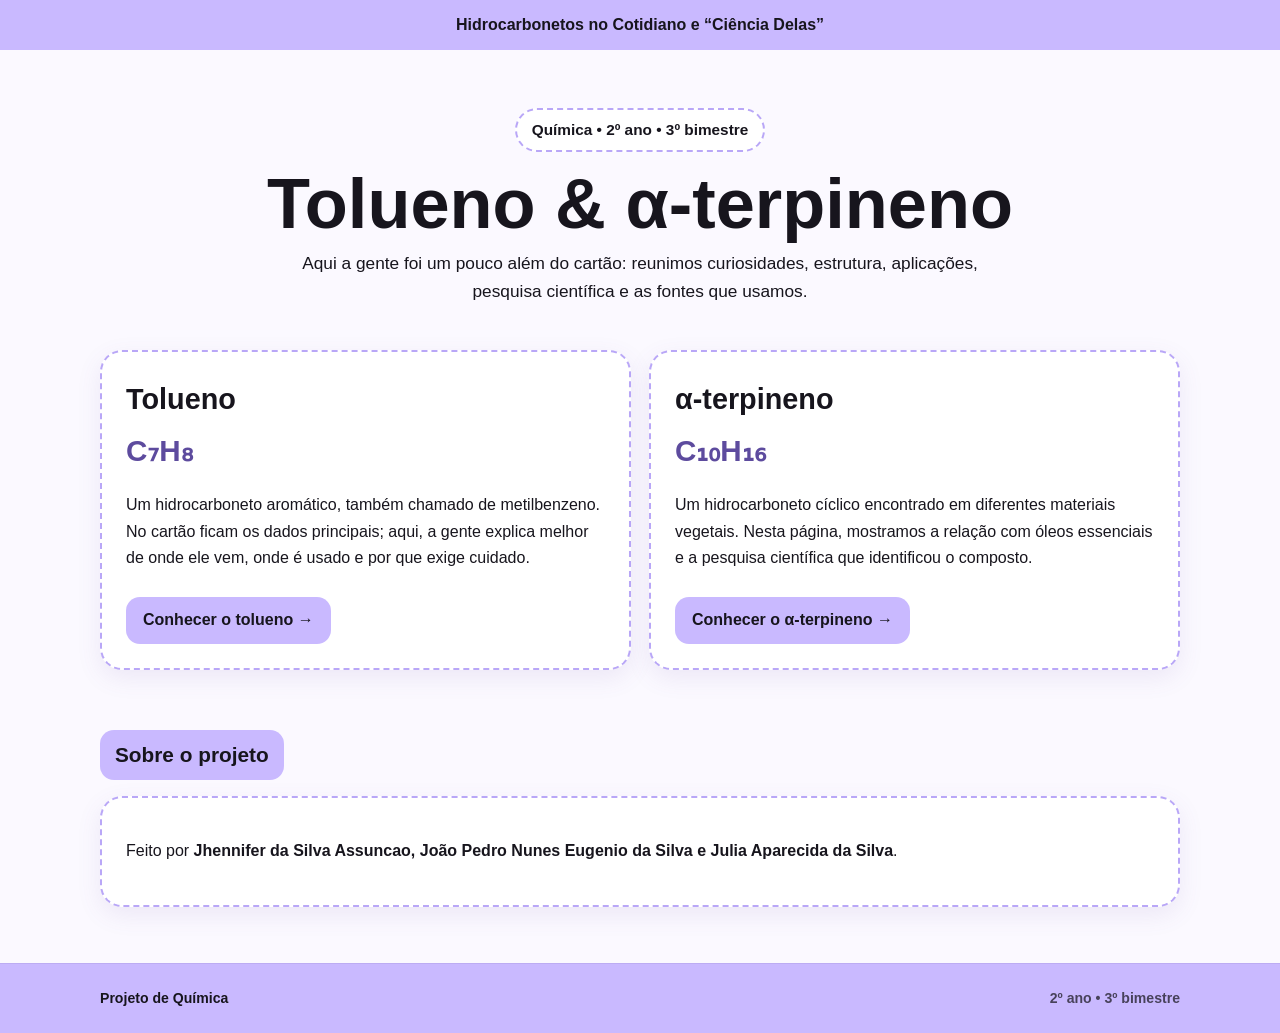
<file: index.html>
<!DOCTYPE html><html lang="pt-BR"><head><meta charset="UTF-8"><meta name="viewport" content="width=device-width, initial-scale=1.0"><meta name="theme-color" content="#c9b9ff"><meta name="description" content="Projeto de Química sobre tolueno e alfa-terpineno."><title>Hidrocarbonetos no Cotidiano | Ciência Delas</title><link rel="stylesheet" href="style.css"></head><body>
<div class="topbar">Hidrocarbonetos no Cotidiano e “Ciência Delas”</div>
<main class="container">
<section class="hero"><span class="kicker">Química • 2º ano • 3º bimestre</span><h1>Tolueno &amp; α-terpineno</h1><p>Aqui a gente foi um pouco além do cartão: reunimos curiosidades, estrutura, aplicações, pesquisa científica e as fontes que usamos.</p></section>
<section class="cards" aria-label="Escolha um hidrocarboneto">
<article class="card"><h2>Tolueno</h2><div class="formula">C₇H₈</div><p>Um hidrocarboneto aromático, também chamado de metilbenzeno. No cartão ficam os dados principais; aqui, a gente explica melhor de onde ele vem, onde é usado e por que exige cuidado.</p><a class="button" href="tolueno.html">Conhecer o tolueno →</a></article>
<article class="card"><h2>α-terpineno</h2><div class="formula">C₁₀H₁₆</div><p>Um hidrocarboneto cíclico encontrado em diferentes materiais vegetais. Nesta página, mostramos a relação com óleos essenciais e a pesquisa científica que identificou o composto.</p><a class="button" href="alfa-terpineno.html">Conhecer o α-terpineno →</a></article>
</section>
<section class="section"><span class="section-title">Sobre o projeto</span><div class="info" style="margin-top:16px"><p>Feito por <strong>Jhennifer da Silva Assuncao, João Pedro Nunes Eugenio da Silva e Julia Aparecida da Silva</strong>.</p></div></section>
</main><footer><div class="container footer-inner"><strong>Projeto de Química</strong><span>2º ano • 3º bimestre</span></div></footer></body></html>
</file>
<file: style.css>
:root {
  --lilas: #c9b9ff;
  --lilas-escuro: #a995f2;
  --fundo: #fbf9ff;
  --texto: #17151d;
  --branco: #fff;
  --borda: #b9a7f7;
  --sombra: 0 8px 24px rgba(104, 78, 170, .10);
}

* {
  box-sizing: border-box;
}

html {
  scroll-behavior: smooth;
  overflow-x: hidden;
}

body {
  margin: 0;
  min-width: 0;
  overflow-x: hidden;
  font-family: Arial, Helvetica, sans-serif;
  color: var(--texto);
  background: var(--fundo);
  line-height: 1.65;
  -webkit-text-size-adjust: 100%;
}

img,
svg {
  max-width: 100%;
  height: auto;
}

a {
  color: inherit;
  overflow-wrap: anywhere;
}

.topbar {
  background: var(--lilas);
  padding: 12px 18px;
  text-align: center;
  font-weight: 800;
  font-size: clamp(.82rem, 2.8vw, 1rem);
}

.container {
  width: min(1080px, calc(100% - 32px));
  margin: 0 auto;
}

.hero {
  padding: clamp(32px, 7vw, 58px) 0 26px;
  text-align: center;
}

.kicker {
  display: inline-block;
  max-width: 100%;
  padding: 7px 15px;
  border: 2px dashed var(--borda);
  border-radius: 999px;
  background: var(--branco);
  font-weight: 800;
  font-size: clamp(.78rem, 2.7vw, .96rem);
}

h1 {
  margin: 15px 0 9px;
  font-size: clamp(2.2rem, 9vw, 4.4rem);
  line-height: 1.04;
  overflow-wrap: anywhere;
}

.hero p {
  max-width: 720px;
  margin: 0 auto;
  font-size: clamp(.96rem, 3.4vw, 1.08rem);
}

.cards {
  display: grid;
  grid-template-columns: repeat(2, minmax(0, 1fr));
  gap: 18px;
  padding: 18px 0 46px;
}

.card,
.info {
  min-width: 0;
  background: var(--branco);
  border: 2px dashed var(--borda);
  border-radius: 22px;
  padding: 24px;
  box-shadow: var(--sombra);
}

.card {
  transition: transform .18s ease, box-shadow .18s ease;
}

.card:hover {
  transform: translateY(-2px);
  box-shadow: 0 12px 28px rgba(104, 78, 170, .15);
}

.card h2 {
  margin: 0 0 4px;
  font-size: clamp(1.35rem, 5vw, 1.8rem);
}

.formula {
  margin: 4px 0 12px;
  font-size: clamp(1.45rem, 5vw, 1.85rem);
  font-weight: 800;
  color: #5d4b9e;
}

.button {
  display: inline-flex;
  align-items: center;
  justify-content: center;
  min-height: 44px;
  width: fit-content;
  max-width: 100%;
  margin-top: 10px;
  padding: 10px 17px;
  border-radius: 14px;
  background: var(--lilas);
  text-decoration: none;
  font-weight: 800;
}

.section {
  padding: 14px 0;
}

.section-title {
  display: inline-block;
  max-width: 100%;
  padding: 8px 15px;
  border-radius: 14px;
  background: var(--lilas);
  font-size: clamp(1rem, 4.2vw, 1.3rem);
  font-weight: 900;
}

.info-grid {
  display: grid;
  grid-template-columns: repeat(2, minmax(0, 1fr));
  gap: 16px;
  margin-top: 16px;
  align-items: stretch;
}

.info h3 {
  margin: 0 0 8px;
  font-size: clamp(1.08rem, 4vw, 1.35rem);
}

.highlight {
  border-left: 5px solid var(--lilas-escuro);
  background: #f2eeff;
  border-radius: 0 16px 16px 0;
  padding: 15px 17px;
  margin: 16px 0 2px;
}

.molecule {
  display: flex;
  justify-content: center;
  align-items: center;
  min-height: 250px;
  background: #fff;
  border: 2px solid #eee9ff;
  border-radius: 20px;
  padding: 14px;
  overflow: hidden;
}

.molecule svg {
  width: min(100%, 350px);
}

.structure-image {
  display: block;
  width: min(100%, 330px);
  max-height: 330px;
  object-fit: contain;
  margin: auto;
}

.image-credit {
  margin: 10px 0 0;
  text-align: center;
  font-size: .78rem;
  line-height: 1.35;
  color: #665f72;
}

.image-credit a {
  color: #5d4b9e;
  font-weight: 700;
}

.source-list {
  margin: 0;
  padding-left: 20px;
}

.source-list li {
  margin-bottom: 12px;
}

.source-list a {
  display: inline-block;
  margin-top: 4px;
  font-weight: 800;
  color: #5d4b9e;
}

/* ================================
   FOOTER
   ================================ */

footer {
  margin-top: 42px;
  padding: 24px 0;
  background: var(--lilas);
  border-top: 1px solid rgba(93, 75, 158, .12);
}

.footer-inner {
  display: flex;
  align-items: center;
  justify-content: space-between;
  gap: 10px 24px;
  flex-wrap: wrap;
  font-size: .88rem;
  line-height: 1.5;
}

.footer-inner strong {
  display: block;
  max-width: 760px;
  font-weight: 800;
}

.footer-inner span {
  display: block;
  white-space: nowrap;
  font-weight: 700;
  opacity: .72;
}

.back {
  font-weight: 800;
  text-decoration: none;
}

@media (max-width: 760px) {
  .container {
    width: min(100% - 22px, 1080px);
  }

  .cards,
  .info-grid {
    grid-template-columns: 1fr;
  }

  .card,
  .info {
    padding: 19px;
    border-radius: 19px;
  }

  .hero {
    padding-top: 30px;
  }

  .button {
    width: 100%;
  }

  .molecule {
    min-height: 220px;
  }

  footer {
    margin-top: 30px;
    padding: 22px 0;
  }

  .footer-inner {
    flex-direction: column;
    align-items: center;
    justify-content: center;
    gap: 8px;
    text-align: center;
  }

  .footer-inner strong {
    max-width: 340px;
    font-size: .84rem;
  }

  .footer-inner span {
    white-space: normal;
    font-size: .78rem;
  }
}

@media (max-width: 420px) {
  .container {
    width: min(100% - 16px, 1080px);
  }

  .topbar {
    padding: 10px;
  }

  .card,
  .info {
    padding: 16px;
  }

  .section-title {
    width: 100%;
    text-align: center;
  }

  .molecule {
    min-height: 195px;
    padding: 8px;
  }

  .structure-image {
    width: min(100%, 270px);
    max-height: 270px;
  }

  footer {
    margin-top: 24px;
    padding: 20px 0 18px;
  }

  .footer-inner {
    gap: 7px;
  }

  .footer-inner strong {
    max-width: 290px;
    font-size: .78rem;
    line-height: 1.55;
  }

  .footer-inner span {
    font-size: .72rem;
  }
}

@media (prefers-reduced-motion: reduce) {
  html {
    scroll-behavior: auto;
  }

  .card {
    transition: none;
  }
}
</file>
